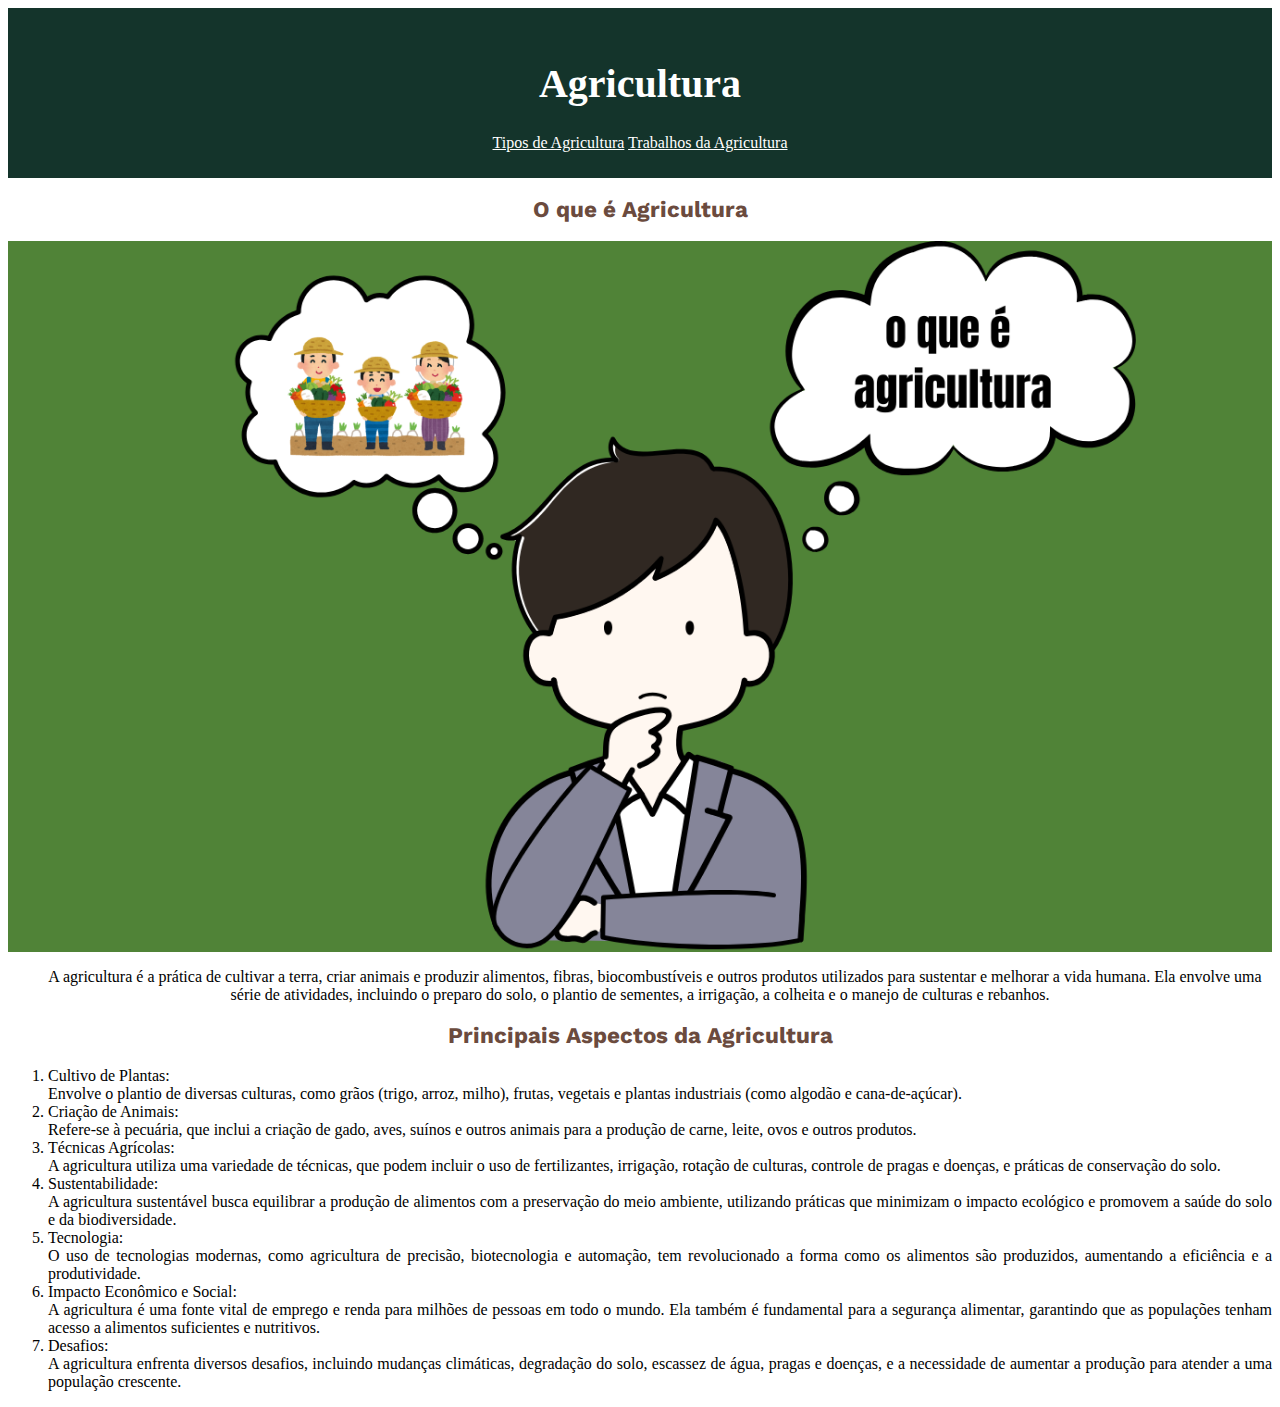
<file: index.html>
<!DOCTYPE html>
<html lang="pt-br">
<head>
    <meta charset="UTF-8">
    <meta name="viewport" content="width=device-width, initial-scale=1.0">
    <link rel="shortcut icon" href="favicon.ico" type="image/x-icon">
    <title>Agricultura</title>
    <link rel="stylesheet" href="style.css">
</head>
<body>
    <header>
         <h1>Agricultura</h1>
         <a  href="pag002.html"; > Tipos de Agricultura</a>
         <a href="pag003.html">Trabalhos da Agricultura</a>
    </header>
    <main>
    <h2>O que é Agricultura</h2>
    <picture>
    <source media="(max-width:750px )" srcset="img-p.png" type="image/png">
    <source media="(max-width:  1060 px)" srcset="img-m.png" type="image/png">
<img src="img.png" alt="trator-no-campo" class="centralizada"></picture>
   <p> A agricultura é a prática de cultivar a terra, criar animais e produzir alimentos, fibras, biocombustíveis e outros produtos utilizados para sustentar e melhorar a vida humana. Ela envolve uma série de atividades, incluindo o preparo do solo, o plantio de sementes, a irrigação, a colheita e o manejo de culturas e rebanhos.</p></main>

<h2>Principais Aspectos da Agricultura</h1>
<ol>
<li>Cultivo de Plantas: <div></div>Envolve o plantio de diversas culturas, como grãos (trigo, arroz, milho), frutas, vegetais e plantas industriais (como algodão e cana-de-açúcar).
   </div></li>
   <li>Criação de Animais: <div>Refere-se à pecuária, que inclui a criação de gado, aves, suínos e outros animais para a produção de carne, leite, ovos e outros produtos.</div>
</li>
<li>Técnicas Agrícolas:<div> A agricultura utiliza uma variedade de técnicas, que podem incluir o uso de fertilizantes, irrigação, rotação de culturas, controle de pragas e doenças, e práticas de conservação do solo.</div></li>
<li> 
    Sustentabilidade: <div> A agricultura sustentável busca equilibrar a produção de alimentos com a preservação do meio ambiente, utilizando práticas que minimizam o impacto ecológico e promovem a saúde do solo e da biodiversidade.</div>
</li>
<li> 
    Tecnologia: <div> O uso de tecnologias modernas, como agricultura de precisão, biotecnologia e automação, tem revolucionado a forma como os alimentos são produzidos, aumentando a eficiência e a produtividade.</div>
    <li>
        Impacto Econômico e Social: <div> A agricultura é uma fonte vital de emprego e renda para milhões de pessoas em todo o mundo. Ela também é fundamental para a segurança alimentar, garantindo que as populações tenham acesso a alimentos suficientes e nutritivos.</div>
    </li>
<li>
    Desafios: <div> A agricultura enfrenta diversos desafios, incluindo mudanças climáticas, degradação do solo, escassez de água, pragas e doenças, e a necessidade de aumentar a produção para atender a uma população crescente.</div>
</li>

</ol>


</body>
</html>
</file>
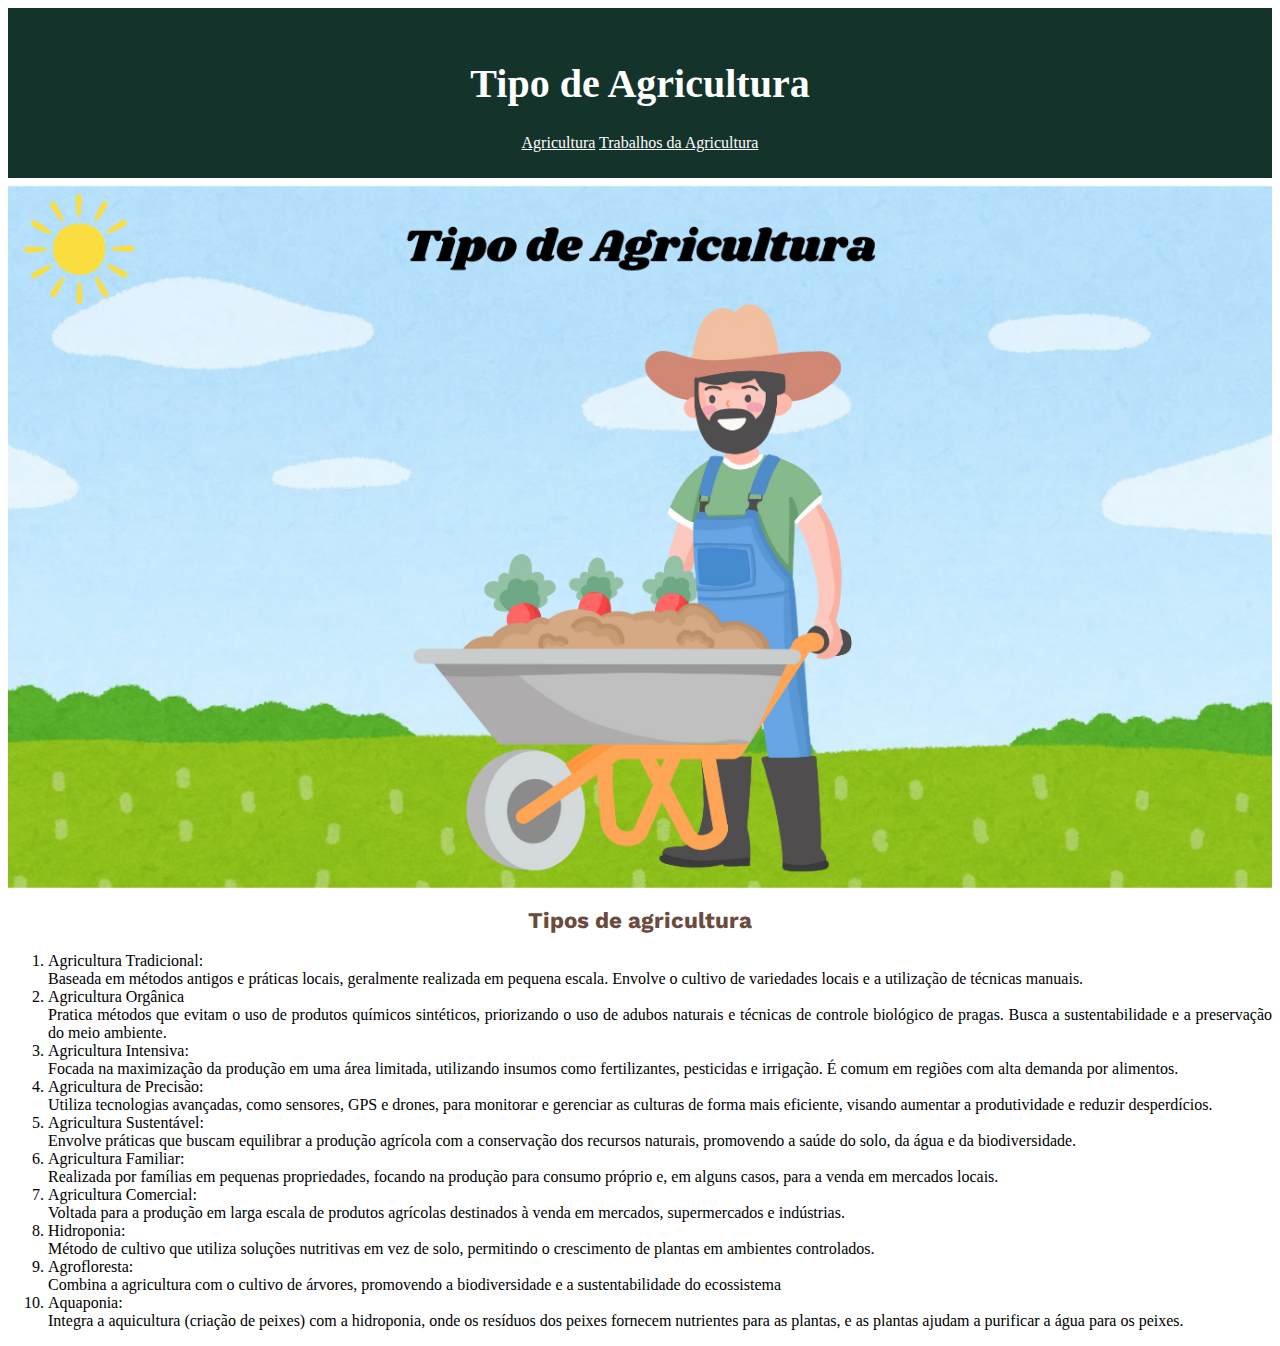
<file: pag002.html>
<!DOCTYPE html>
<html lang="pt-br">
<head>
    <meta charset="UTF-8">
    <meta name="viewport" content="width=device-width, initial-scale=1.0">
    <title>Tipos de Agricultura</title>
    <link rel="stylesheet" href="style.css">
</head>
<body>
    <header>
        <h1>Tipo de Agricultura</h1>
        <a href="index.html"> Agricultura</a>
        <a href="pag003.html">Trabalhos da Agricultura</a>
   </header>
    <picture>
        <source media="(max-width:750px )" srcset="img2-p.png" type="image/png">
        <source media="(max-width:  1050 px)" srcset="img2-m.png" type="image/png">
    <img src="img2.png" alt="trator-no-campo"class="centralizada"></picture>
    <h2>Tipos de agricultura</h2> 
<ol>
    <li> Agricultura Tradicional: 
 <div>Baseada em métodos antigos e práticas locais, geralmente realizada em pequena escala. Envolve o cultivo de variedades locais e a utilização de técnicas manuais.</div></li>
        <li> Agricultura Orgânica
           <div>  Pratica métodos que evitam o uso de produtos químicos sintéticos, priorizando o uso de adubos naturais e técnicas de controle biológico de pragas. Busca a sustentabilidade e a preservação do meio ambiente.</div>
            </li>
            <li>Agricultura Intensiva: 
                <div> Focada na maximização da produção em uma área limitada, utilizando insumos como fertilizantes, pesticidas e irrigação. É comum em regiões com alta demanda por alimentos.</div></li>
                <li>
                    Agricultura de Precisão: 
                    <div>Utiliza tecnologias avançadas, como sensores, GPS e drones, para monitorar e gerenciar as culturas de forma mais eficiente, visando aumentar a produtividade e reduzir desperdícios.</div>
                </li>
                <li>Agricultura Sustentável: 
                    <div>Envolve práticas que buscam equilibrar a produção agrícola com a conservação dos recursos naturais, promovendo a saúde do solo, da água e da biodiversidade.</div></li>
                    <li>Agricultura Familiar: 
                        <div>Realizada por famílias em pequenas propriedades, focando na produção para consumo próprio e, em alguns casos, para a venda em mercados locais.</div></li>
                        <li>Agricultura Comercial: <div>Voltada para a produção em larga escala de produtos agrícolas destinados à venda em mercados, supermercados e indústrias.</div></li>
                        <li>Hidroponia: <div>Método de cultivo que utiliza soluções nutritivas em vez de solo, permitindo o crescimento de plantas em ambientes controlados.</div></li>
                        <li>Agrofloresta: <div>Combina a agricultura com o cultivo de árvores, promovendo a biodiversidade e a sustentabilidade do ecossistema</div></li>
                        <li>Aquaponia: <div> Integra a aquicultura (criação de peixes) com a hidroponia, onde os resíduos dos peixes fornecem nutrientes para as plantas, e as plantas ajudam a purificar a água para os peixes.</div></li>
</body>
</html>
</file>
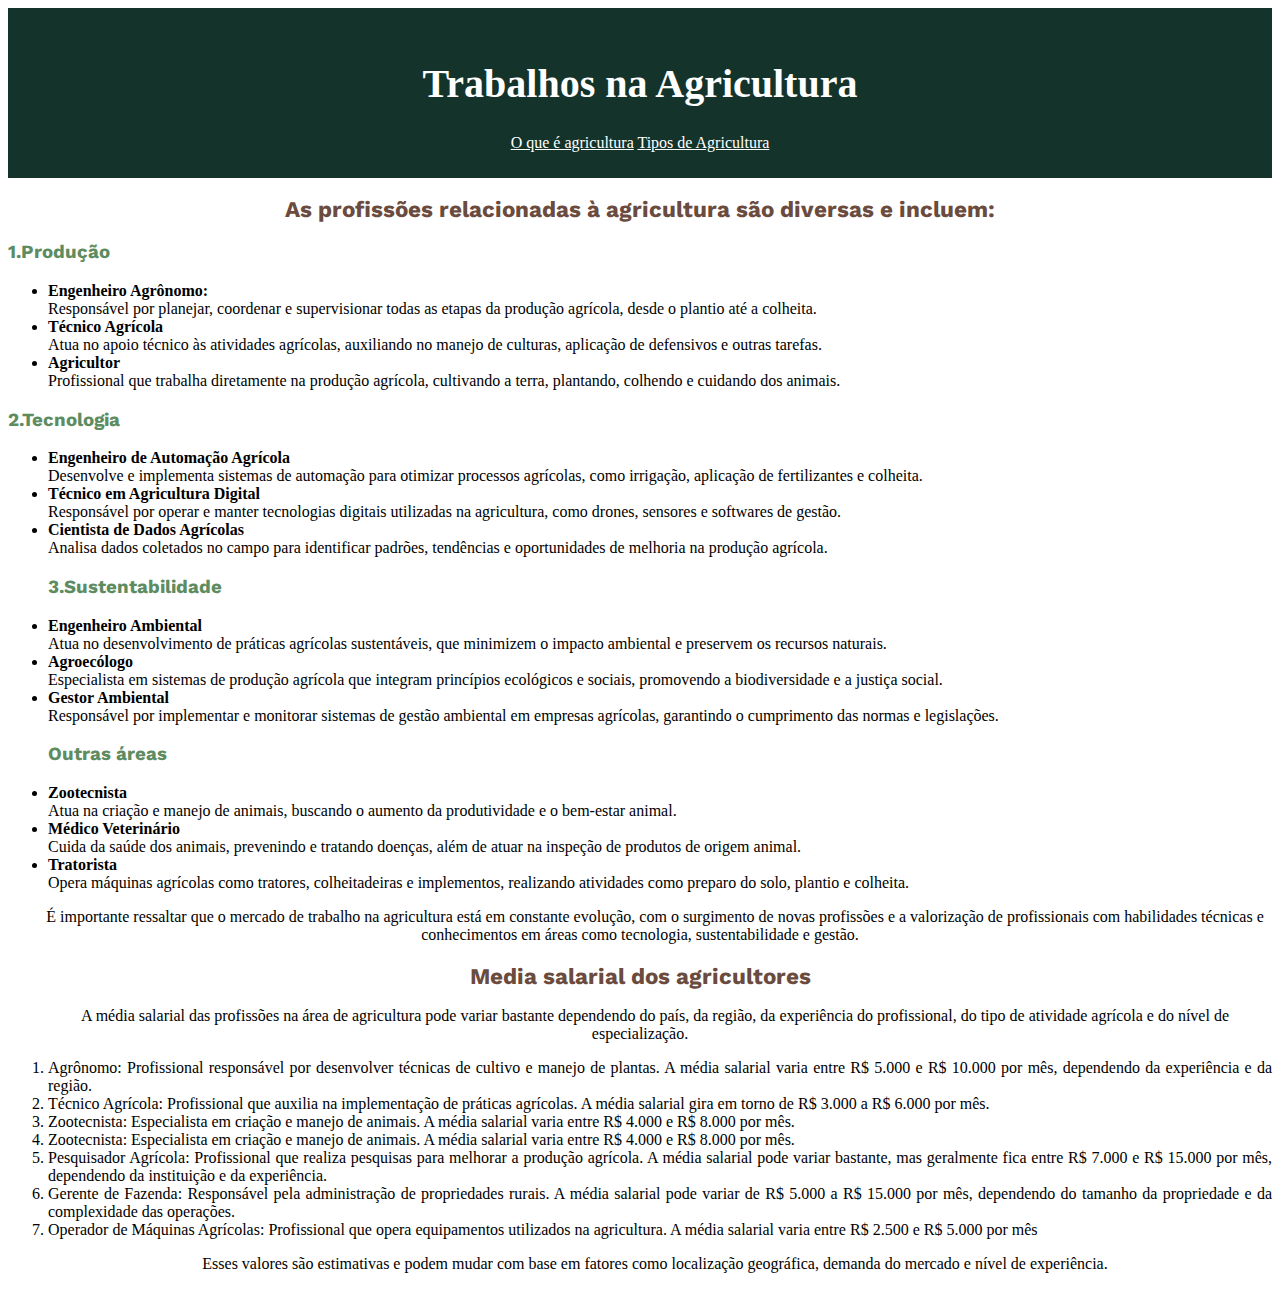
<file: pag003.html>
<!DOCTYPE html>
<html lang="pt-br">
<head>
    <meta charset="UTF-8">
    <meta name="viewport" content="width=device-width, initial-scale=1.0">
    <title>Trabalhos na Agricultura</title>
    <link rel="stylesheet" href="style.css">
</head>
<body>
    <header>
        <h1>Trabalhos na Agricultura</h1>
        <a  href="index.html"; > O que é agricultura</a>
        <a href="pag002.html">Tipos de Agricultura</a>
    </header>
        <h2>As profissões relacionadas à agricultura são diversas e incluem:</h2>
 <h3>1.Produção</h3>
<ul>
    <li>
       <strong> Engenheiro Agrônomo:</strong>
 <div> Responsável por planejar, coordenar e supervisionar todas as etapas da produção agrícola, desde o plantio até a colheita.</div> </li>
 <li><strong>Técnico Agrícola</strong>
<div>Atua no apoio técnico às atividades agrícolas, auxiliando no manejo de culturas, aplicação de defensivos e outras tarefas.</div></li>
<li><strong> Agricultor</strong>
<div>Profissional que trabalha diretamente na produção agrícola, cultivando a terra, plantando, colhendo e cuidando dos animais.</div></li>
</ul>
<h3>2.Tecnologia</h3>
<ul>
<li>
   <strong> Engenheiro de Automação Agrícola</strong>
    <div>Desenvolve e implementa sistemas de automação para otimizar processos agrícolas, como irrigação, aplicação de fertilizantes e colheita. </div>
</li>
<li>
    <strong> Técnico em Agricultura Digital</strong>
<div>Responsável por operar e manter tecnologias digitais utilizadas na agricultura, como drones, sensores e softwares de gestão.</div>
</li>
<li>
  <strong>Cientista de Dados Agrícolas</strong>
<div>Analisa dados coletados no campo para identificar padrões, tendências e oportunidades de melhoria na produção agrícola.</div>
</li>
<h3>3.Sustentabilidade</h3>
<li>
  <strong>  Engenheiro Ambiental</strong>
   <div>Atua no desenvolvimento de práticas agrícolas sustentáveis, que minimizem o impacto ambiental e preservem os recursos naturais.</div> </li>
    
   <li> <strong> Agroecólogo</strong>
   <div> Especialista em sistemas de produção agrícola que integram princípios ecológicos e sociais, promovendo a biodiversidade e a justiça social.</div></li>
    
   <li> <strong>Gestor Ambiental</strong>
    <div> Responsável por implementar e monitorar sistemas de gestão ambiental em empresas agrícolas, garantindo o cumprimento das normas e legislações.</div></li>
    <h3>Outras áreas</h3>
    <li> <strong>Zootecnista</strong>
       <div>Atua na criação e manejo de animais, buscando o aumento da produtividade e o bem-estar animal.</div> </li>
        
       <li><strong> Médico Veterinário</strong>
      <div>  Cuida da saúde dos animais, prevenindo e tratando doenças, além de atuar na inspeção de produtos de origem animal.</div></li> 
        
      <li><strong> Tratorista</strong>
       <div> Opera máquinas agrícolas como tratores, colheitadeiras e implementos, realizando atividades como preparo do solo, plantio e colheita.</div></li>
</ul>
<p>É importante ressaltar que o mercado de trabalho na agricultura está em constante evolução, com o surgimento de novas profissões e a valorização de profissionais com habilidades técnicas e conhecimentos em áreas como tecnologia, sustentabilidade e gestão.</p>
<h2>Media salarial dos agricultores</h2>
<p>A média salarial das profissões na área de agricultura pode variar bastante dependendo do país, da região, da experiência do profissional, do tipo de atividade agrícola e do nível de especialização. </p>
<ol>
    <li>
        Agrônomo: Profissional responsável por desenvolver técnicas de cultivo e manejo de plantas. A média salarial varia entre R$ 5.000 e R$ 10.000 por mês, dependendo da experiência e da região.
    </li>
    <li>Técnico Agrícola: Profissional que auxilia na implementação de práticas agrícolas. A média salarial gira em torno de R$ 3.000 a R$ 6.000 por mês.
    </li>
    <li>
        Zootecnista: Especialista em criação e manejo de animais. A média salarial varia entre R$ 4.000 e R$ 8.000 por mês.
    </li>
    <li>
        Zootecnista: Especialista em criação e manejo de animais. A média salarial varia entre R$ 4.000 e R$ 8.000 por mês.
    </li>
    <li>
        Pesquisador Agrícola: Profissional que realiza pesquisas para melhorar a produção agrícola. A média salarial pode variar bastante, mas geralmente fica entre R$ 7.000 e R$ 15.000 por mês, dependendo da instituição e da experiência.
    </li>
    <li>
        Gerente de Fazenda: Responsável pela administração de propriedades rurais. A média salarial pode variar de R$ 5.000 a R$ 15.000 por mês, dependendo do tamanho da propriedade e da complexidade das operações.
    </li>
    <li>
        Operador de Máquinas Agrícolas: Profissional que opera equipamentos utilizados na agricultura. A média salarial varia entre R$ 2.500 e R$ 5.000 por mês
    </li>
</ol>
<p>Esses valores são estimativas e podem mudar com base em fatores como localização geográfica, demanda do mercado e nível de experiência.</p>

</ol>
</body>
</html>
</file>
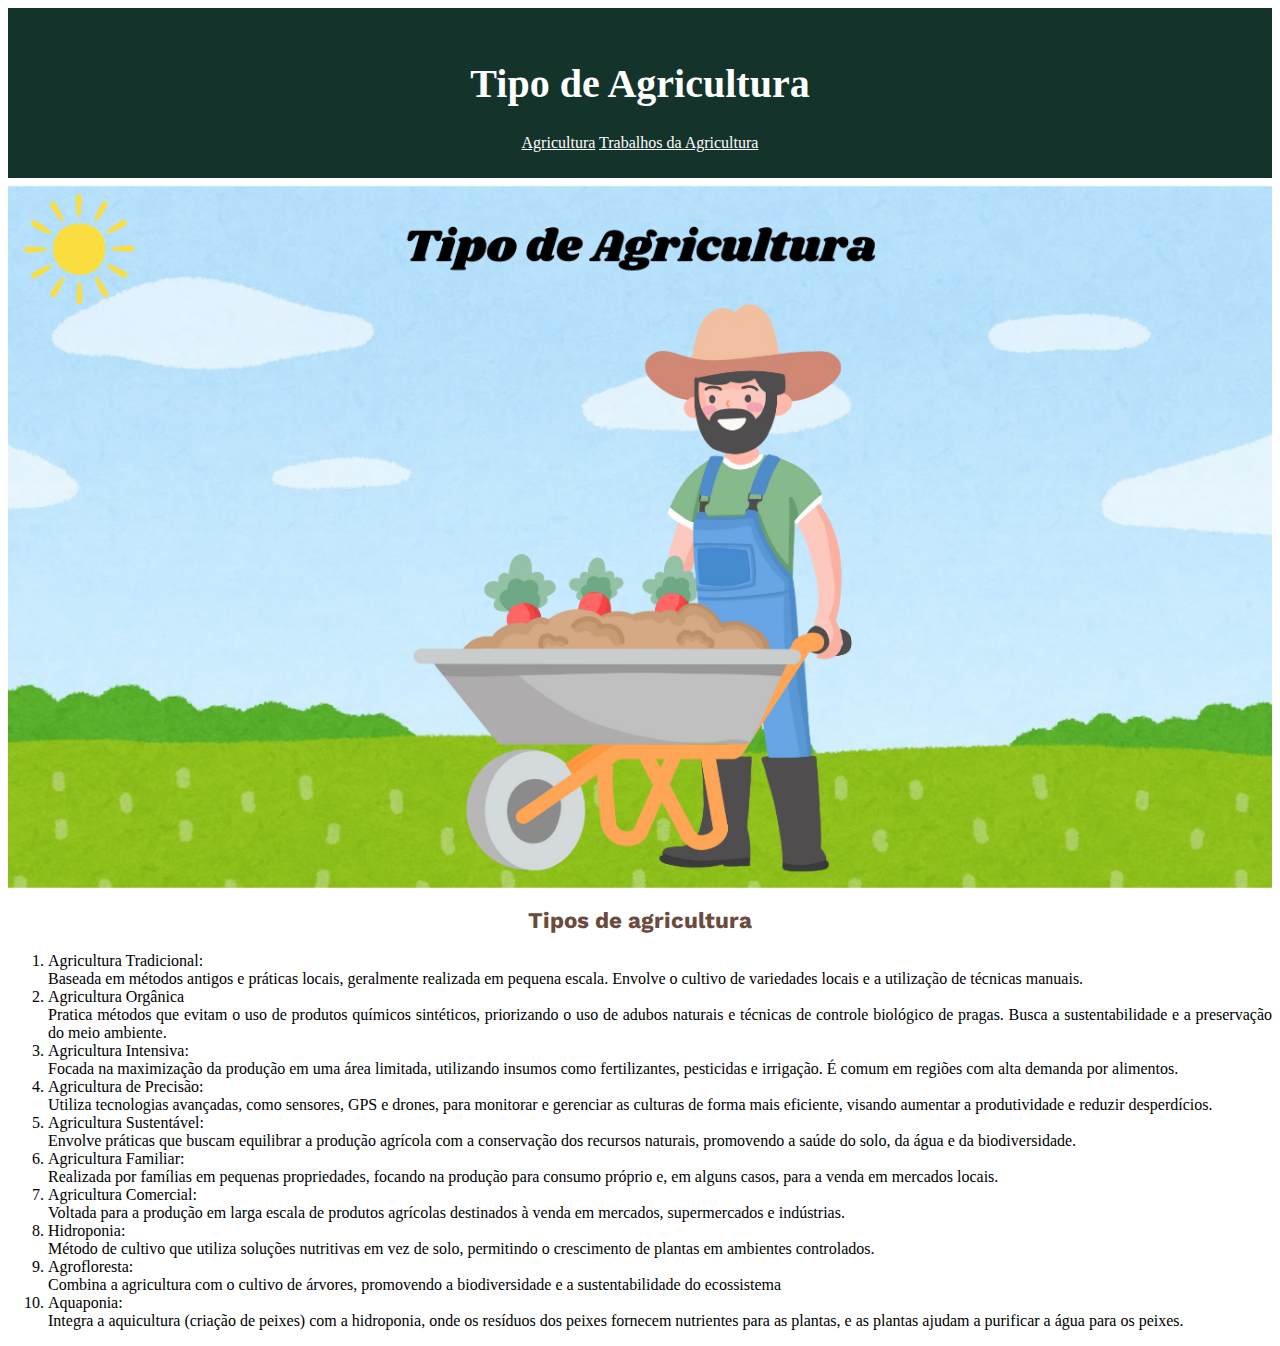
<file: pag02.html>
<!DOCTYPE html>
<html lang="pt-br">
<head>
    <meta charset="UTF-8">
    <meta name="viewport" content="width=device-width, initial-scale=1.0">
    <title>Tipos de Agricultura</title>
    <link rel="stylesheet" href="style.css">
</head>
<body>
    <header>
        <h1>Tipo de Agricultura</h1>
        <a href="index.html"> Agricultura</a>
        <a href="pag03.html">Trabalhos da Agricultura</a>
   </header>
    <picture>
        <source media="(max-width:750px )" srcset="img2-p.png" type="image/png">
        <source media="(max-width:  1050 px)" srcset="img2-m.png" type="image/png">
    <img src="img2.png" alt="trator-no-campo"class="centralizada"></picture>
    <h2>Tipos de agricultura</h2> 
<ol>
    <li> Agricultura Tradicional: 
 <div>Baseada em métodos antigos e práticas locais, geralmente realizada em pequena escala. Envolve o cultivo de variedades locais e a utilização de técnicas manuais.</div></li>
        <li> Agricultura Orgânica
           <div>  Pratica métodos que evitam o uso de produtos químicos sintéticos, priorizando o uso de adubos naturais e técnicas de controle biológico de pragas. Busca a sustentabilidade e a preservação do meio ambiente.</div>
            </li>
            <li>Agricultura Intensiva: 
                <div> Focada na maximização da produção em uma área limitada, utilizando insumos como fertilizantes, pesticidas e irrigação. É comum em regiões com alta demanda por alimentos.</div></li>
                <li>
                    Agricultura de Precisão: 
                    <div>Utiliza tecnologias avançadas, como sensores, GPS e drones, para monitorar e gerenciar as culturas de forma mais eficiente, visando aumentar a produtividade e reduzir desperdícios.</div>
                </li>
                <li>Agricultura Sustentável: 
                    <div>Envolve práticas que buscam equilibrar a produção agrícola com a conservação dos recursos naturais, promovendo a saúde do solo, da água e da biodiversidade.</div></li>
                    <li>Agricultura Familiar: 
                        <div>Realizada por famílias em pequenas propriedades, focando na produção para consumo próprio e, em alguns casos, para a venda em mercados locais.</div></li>
                        <li>Agricultura Comercial: <div>Voltada para a produção em larga escala de produtos agrícolas destinados à venda em mercados, supermercados e indústrias.</div></li>
                        <li>Hidroponia: <div>Método de cultivo que utiliza soluções nutritivas em vez de solo, permitindo o crescimento de plantas em ambientes controlados.</div></li>
                        <li>Agrofloresta: <div>Combina a agricultura com o cultivo de árvores, promovendo a biodiversidade e a sustentabilidade do ecossistema</div></li>
                        <li>Aquaponia: <div> Integra a aquicultura (criação de peixes) com a hidroponia, onde os resíduos dos peixes fornecem nutrientes para as plantas, e as plantas ajudam a purificar a água para os peixes.</div></li>
</body>
</html>
</file>
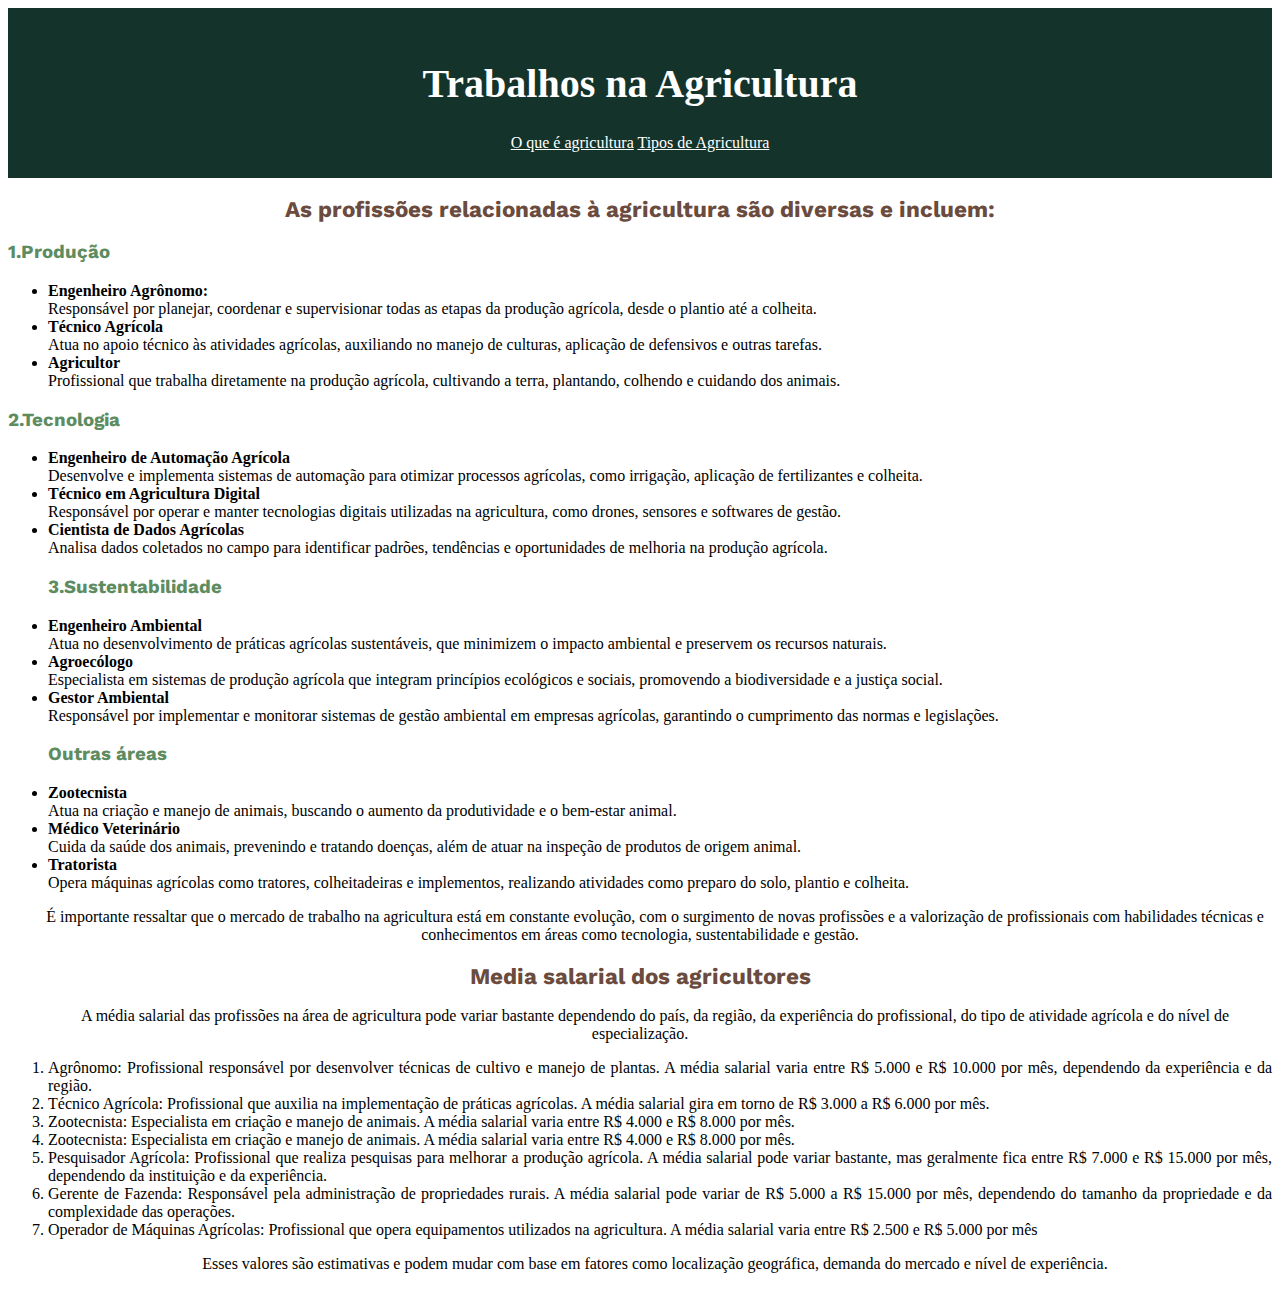
<file: pag03.html>
<!DOCTYPE html>
<html lang="pt-br">
<head>
    <meta charset="UTF-8">
    <meta name="viewport" content="width=device-width, initial-scale=1.0">
    <title>Trabalhos na Agricultura</title>
    <link rel="stylesheet" href="style.css">
</head>
<body>
    <header>
        <h1>Trabalhos na Agricultura</h1>
        <a  href="index.html"; > O que é agricultura</a>
        <a href="pag02.html">Tipos de Agricultura</a>
    </header>
        <h2>As profissões relacionadas à agricultura são diversas e incluem:</h2>
 <h3>1.Produção</h3>
<ul>
    <li>
       <strong> Engenheiro Agrônomo:</strong>
 <div> Responsável por planejar, coordenar e supervisionar todas as etapas da produção agrícola, desde o plantio até a colheita.</div> </li>
 <li><strong>Técnico Agrícola</strong>
<div>Atua no apoio técnico às atividades agrícolas, auxiliando no manejo de culturas, aplicação de defensivos e outras tarefas.</div></li>
<li><strong> Agricultor</strong>
<div>Profissional que trabalha diretamente na produção agrícola, cultivando a terra, plantando, colhendo e cuidando dos animais.</div></li>
</ul>
<h3>2.Tecnologia</h3>
<ul>
<li>
   <strong> Engenheiro de Automação Agrícola</strong>
    <div>Desenvolve e implementa sistemas de automação para otimizar processos agrícolas, como irrigação, aplicação de fertilizantes e colheita. </div>
</li>
<li>
    <strong> Técnico em Agricultura Digital</strong>
<div>Responsável por operar e manter tecnologias digitais utilizadas na agricultura, como drones, sensores e softwares de gestão.</div>
</li>
<li>
  <strong>Cientista de Dados Agrícolas</strong>
<div>Analisa dados coletados no campo para identificar padrões, tendências e oportunidades de melhoria na produção agrícola.</div>
</li>
<h3>3.Sustentabilidade</h3>
<li>
  <strong>  Engenheiro Ambiental</strong>
   <div>Atua no desenvolvimento de práticas agrícolas sustentáveis, que minimizem o impacto ambiental e preservem os recursos naturais.</div> </li>
    
   <li> <strong> Agroecólogo</strong>
   <div> Especialista em sistemas de produção agrícola que integram princípios ecológicos e sociais, promovendo a biodiversidade e a justiça social.</div></li>
    
   <li> <strong>Gestor Ambiental</strong>
    <div> Responsável por implementar e monitorar sistemas de gestão ambiental em empresas agrícolas, garantindo o cumprimento das normas e legislações.</div></li>
    <h3>Outras áreas</h3>
    <li> <strong>Zootecnista</strong>
       <div>Atua na criação e manejo de animais, buscando o aumento da produtividade e o bem-estar animal.</div> </li>
        
       <li><strong> Médico Veterinário</strong>
      <div>  Cuida da saúde dos animais, prevenindo e tratando doenças, além de atuar na inspeção de produtos de origem animal.</div></li> 
        
      <li><strong> Tratorista</strong>
       <div> Opera máquinas agrícolas como tratores, colheitadeiras e implementos, realizando atividades como preparo do solo, plantio e colheita.</div></li>
</ul>
<p>É importante ressaltar que o mercado de trabalho na agricultura está em constante evolução, com o surgimento de novas profissões e a valorização de profissionais com habilidades técnicas e conhecimentos em áreas como tecnologia, sustentabilidade e gestão.</p>
<h2>Media salarial dos agricultores</h2>
<p>A média salarial das profissões na área de agricultura pode variar bastante dependendo do país, da região, da experiência do profissional, do tipo de atividade agrícola e do nível de especialização. </p>
<ol>
    <li>
        Agrônomo: Profissional responsável por desenvolver técnicas de cultivo e manejo de plantas. A média salarial varia entre R$ 5.000 e R$ 10.000 por mês, dependendo da experiência e da região.
    </li>
    <li>Técnico Agrícola: Profissional que auxilia na implementação de práticas agrícolas. A média salarial gira em torno de R$ 3.000 a R$ 6.000 por mês.
    </li>
    <li>
        Zootecnista: Especialista em criação e manejo de animais. A média salarial varia entre R$ 4.000 e R$ 8.000 por mês.
    </li>
    <li>
        Zootecnista: Especialista em criação e manejo de animais. A média salarial varia entre R$ 4.000 e R$ 8.000 por mês.
    </li>
    <li>
        Pesquisador Agrícola: Profissional que realiza pesquisas para melhorar a produção agrícola. A média salarial pode variar bastante, mas geralmente fica entre R$ 7.000 e R$ 15.000 por mês, dependendo da instituição e da experiência.
    </li>
    <li>
        Gerente de Fazenda: Responsável pela administração de propriedades rurais. A média salarial pode variar de R$ 5.000 a R$ 15.000 por mês, dependendo do tamanho da propriedade e da complexidade das operações.
    </li>
    <li>
        Operador de Máquinas Agrícolas: Profissional que opera equipamentos utilizados na agricultura. A média salarial varia entre R$ 2.500 e R$ 5.000 por mês
    </li>
</ol>
<p>Esses valores são estimativas e podem mudar com base em fatores como localização geográfica, demanda do mercado e nível de experiência.</p>

</ol>
</body>
</html>
</file>
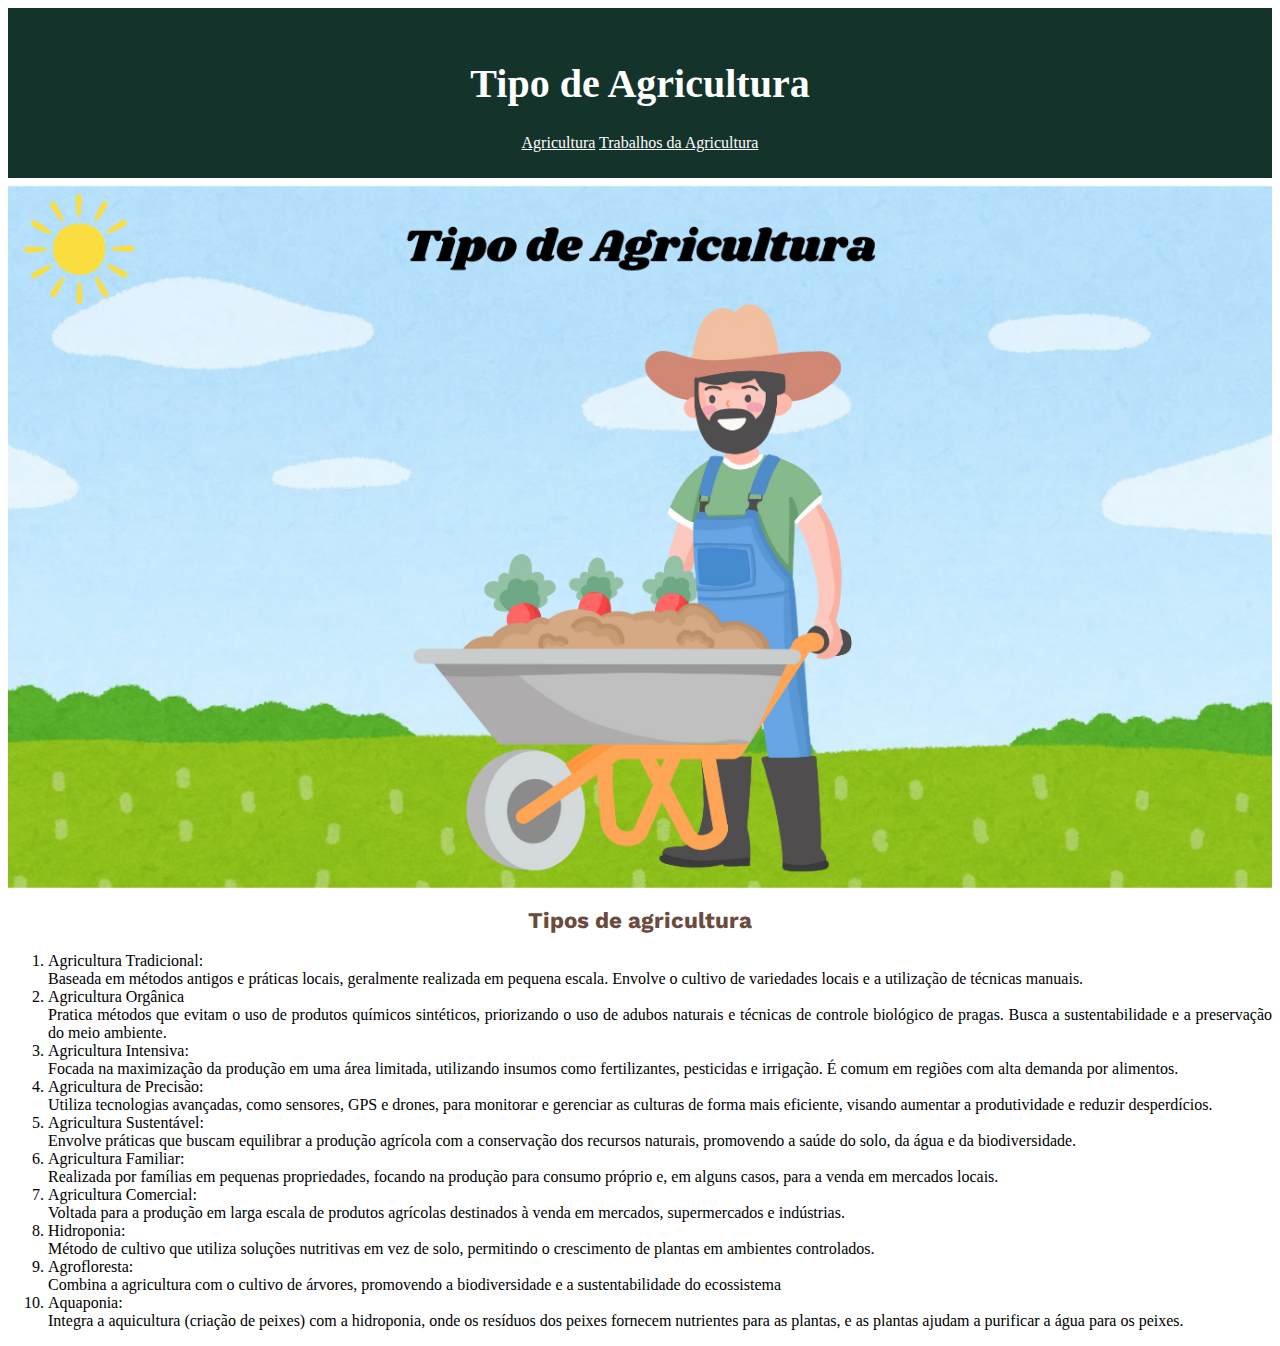
<file: Tiposdeagricultura.html>
<!DOCTYPE html>
<html lang="pt-br">
<head>
    <meta charset="UTF-8">
    <meta name="viewport" content="width=device-width, initial-scale=1.0">
    <title>Tipos de Agricultura</title>
    <link rel="stylesheet" href="style.css">
</head>
<body>
    <header>
        <h1>Tipo de Agricultura</h1>
        <a href="index.html"> Agricultura</a>
        <a href="trabalhosdagricultura.html">Trabalhos da Agricultura</a>
   </header>
    <picture>
        <source media="(max-width:750px )" srcset="tipoagricultura-p.png" type="image/png">
        <source media="(max-width:  1050 px)" srcset="tipoagricultura-m.png" type="image/png">
    <img src="tipoagricultura.png" alt="trator-no-campo"class="centralizada"></picture>
    <h2>Tipos de agricultura</h2> 
<ol>
    <li> Agricultura Tradicional: 
 <div>Baseada em métodos antigos e práticas locais, geralmente realizada em pequena escala. Envolve o cultivo de variedades locais e a utilização de técnicas manuais.</div></li>
        <li> Agricultura Orgânica
           <div>  Pratica métodos que evitam o uso de produtos químicos sintéticos, priorizando o uso de adubos naturais e técnicas de controle biológico de pragas. Busca a sustentabilidade e a preservação do meio ambiente.</div>
            </li>
            <li>Agricultura Intensiva: 
                <div> Focada na maximização da produção em uma área limitada, utilizando insumos como fertilizantes, pesticidas e irrigação. É comum em regiões com alta demanda por alimentos.</div></li>
                <li>
                    Agricultura de Precisão: 
                    <div>Utiliza tecnologias avançadas, como sensores, GPS e drones, para monitorar e gerenciar as culturas de forma mais eficiente, visando aumentar a produtividade e reduzir desperdícios.</div>
                </li>
                <li>Agricultura Sustentável: 
                    <div>Envolve práticas que buscam equilibrar a produção agrícola com a conservação dos recursos naturais, promovendo a saúde do solo, da água e da biodiversidade.</div></li>
                    <li>Agricultura Familiar: 
                        <div>Realizada por famílias em pequenas propriedades, focando na produção para consumo próprio e, em alguns casos, para a venda em mercados locais.</div></li>
                        <li>Agricultura Comercial: <div>Voltada para a produção em larga escala de produtos agrícolas destinados à venda em mercados, supermercados e indústrias.</div></li>
                        <li>Hidroponia: <div>Método de cultivo que utiliza soluções nutritivas em vez de solo, permitindo o crescimento de plantas em ambientes controlados.</div></li>
                        <li>Agrofloresta: <div>Combina a agricultura com o cultivo de árvores, promovendo a biodiversidade e a sustentabilidade do ecossistema</div></li>
                        <li>Aquaponia: <div> Integra a aquicultura (criação de peixes) com a hidroponia, onde os resíduos dos peixes fornecem nutrientes para as plantas, e as plantas ajudam a purificar a água para os peixes.</div></li>
</body>
</html>
</file>
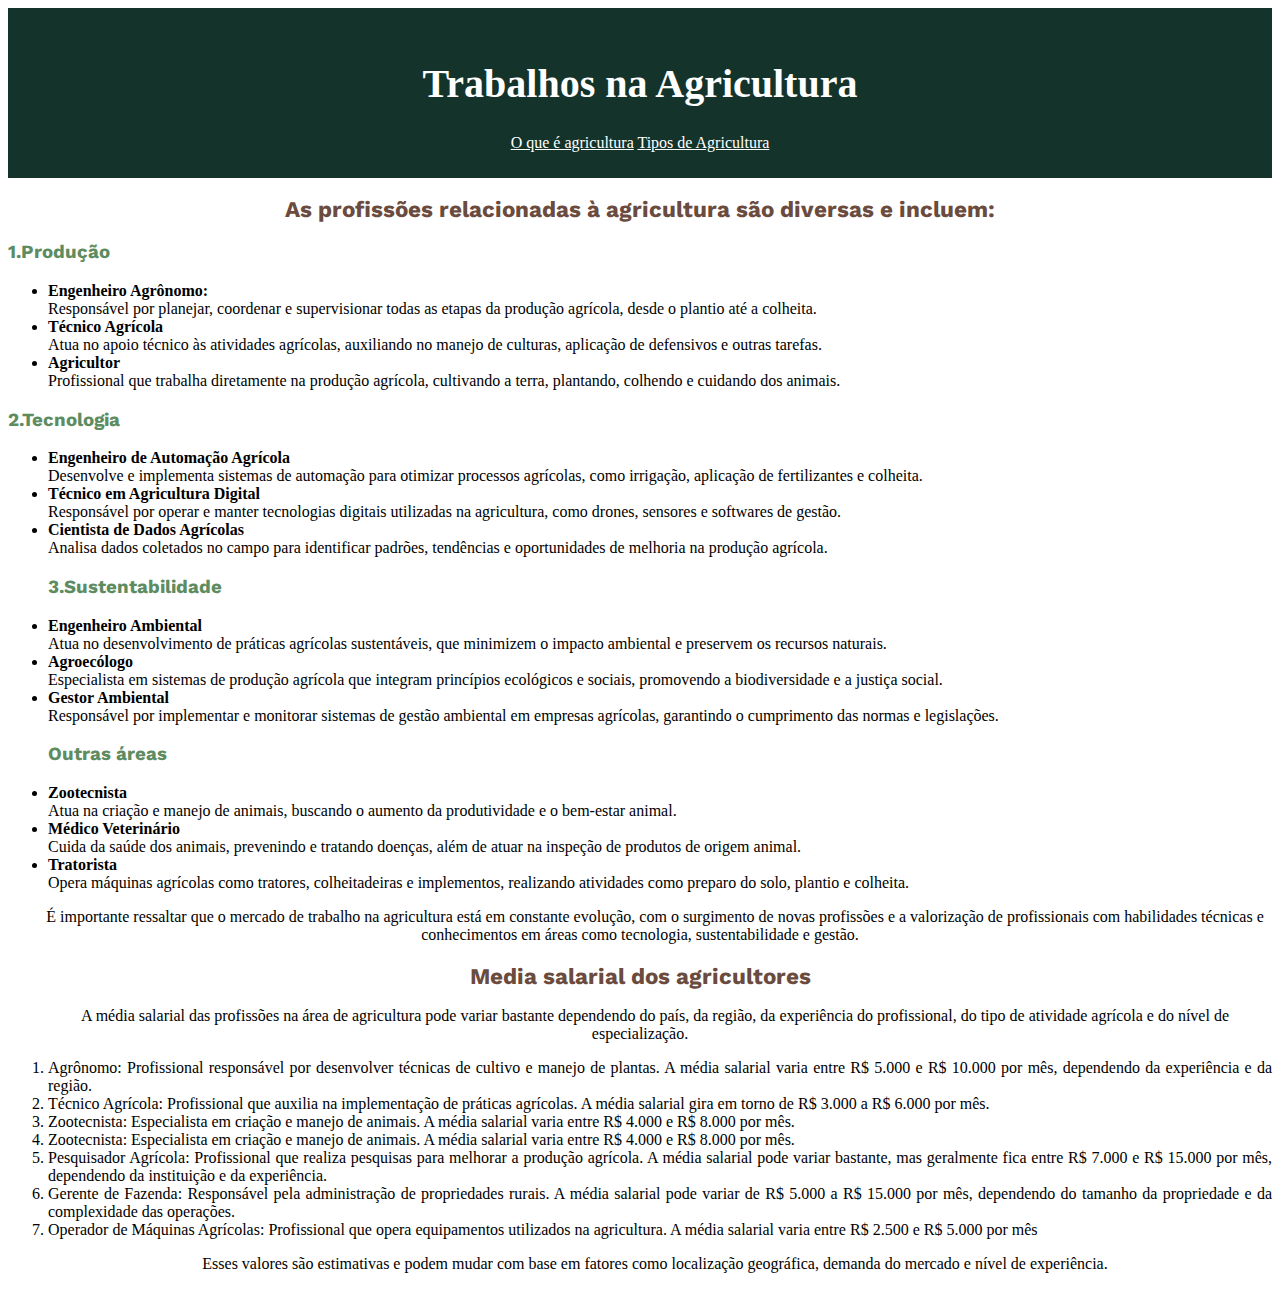
<file: trabalhosdagricultura.html>
<!DOCTYPE html>
<html lang="pt-br">
<head>
    <meta charset="UTF-8">
    <meta name="viewport" content="width=device-width, initial-scale=1.0">
    <title>Trabalhos na Agricultura</title>
    <link rel="stylesheet" href="style.css">
</head>
<body>
    <header>
        <h1>Trabalhos na Agricultura</h1>
        <a  href="index.html"; > O que é agricultura</a>
        <a href="Tiposdeagricultura.html">Tipos de Agricultura</a>
    </header>
        <h2>As profissões relacionadas à agricultura são diversas e incluem:</h2>
 <h3>1.Produção</h3>
<ul>
    <li>
       <strong> Engenheiro Agrônomo:</strong>
 <div> Responsável por planejar, coordenar e supervisionar todas as etapas da produção agrícola, desde o plantio até a colheita.</div> </li>
 <li><strong>Técnico Agrícola</strong>
<div>Atua no apoio técnico às atividades agrícolas, auxiliando no manejo de culturas, aplicação de defensivos e outras tarefas.</div></li>
<li><strong> Agricultor</strong>
<div>Profissional que trabalha diretamente na produção agrícola, cultivando a terra, plantando, colhendo e cuidando dos animais.</div></li>
</ul>
<h3>2.Tecnologia</h3>
<ul>
<li>
   <strong> Engenheiro de Automação Agrícola</strong>
    <div>Desenvolve e implementa sistemas de automação para otimizar processos agrícolas, como irrigação, aplicação de fertilizantes e colheita. </div>
</li>
<li>
    <strong> Técnico em Agricultura Digital</strong>
<div>Responsável por operar e manter tecnologias digitais utilizadas na agricultura, como drones, sensores e softwares de gestão.</div>
</li>
<li>
  <strong>Cientista de Dados Agrícolas</strong>
<div>Analisa dados coletados no campo para identificar padrões, tendências e oportunidades de melhoria na produção agrícola.</div>
</li>
<h3>3.Sustentabilidade</h3>
<li>
  <strong>  Engenheiro Ambiental</strong>
   <div>Atua no desenvolvimento de práticas agrícolas sustentáveis, que minimizem o impacto ambiental e preservem os recursos naturais.</div> </li>
    
   <li> <strong> Agroecólogo</strong>
   <div> Especialista em sistemas de produção agrícola que integram princípios ecológicos e sociais, promovendo a biodiversidade e a justiça social.</div></li>
    
   <li> <strong>Gestor Ambiental</strong>
    <div> Responsável por implementar e monitorar sistemas de gestão ambiental em empresas agrícolas, garantindo o cumprimento das normas e legislações.</div></li>
    <h3>Outras áreas</h3>
    <li> <strong>Zootecnista</strong>
       <div>Atua na criação e manejo de animais, buscando o aumento da produtividade e o bem-estar animal.</div> </li>
        
       <li><strong> Médico Veterinário</strong>
      <div>  Cuida da saúde dos animais, prevenindo e tratando doenças, além de atuar na inspeção de produtos de origem animal.</div></li> 
        
      <li><strong> Tratorista</strong>
       <div> Opera máquinas agrícolas como tratores, colheitadeiras e implementos, realizando atividades como preparo do solo, plantio e colheita.</div></li>
</ul>
<p>É importante ressaltar que o mercado de trabalho na agricultura está em constante evolução, com o surgimento de novas profissões e a valorização de profissionais com habilidades técnicas e conhecimentos em áreas como tecnologia, sustentabilidade e gestão.</p>
<h2>Media salarial dos agricultores</h2>
<p>A média salarial das profissões na área de agricultura pode variar bastante dependendo do país, da região, da experiência do profissional, do tipo de atividade agrícola e do nível de especialização. </p>
<ol>
    <li>
        Agrônomo: Profissional responsável por desenvolver técnicas de cultivo e manejo de plantas. A média salarial varia entre R$ 5.000 e R$ 10.000 por mês, dependendo da experiência e da região.
    </li>
    <li>Técnico Agrícola: Profissional que auxilia na implementação de práticas agrícolas. A média salarial gira em torno de R$ 3.000 a R$ 6.000 por mês.
    </li>
    <li>
        Zootecnista: Especialista em criação e manejo de animais. A média salarial varia entre R$ 4.000 e R$ 8.000 por mês.
    </li>
    <li>
        Zootecnista: Especialista em criação e manejo de animais. A média salarial varia entre R$ 4.000 e R$ 8.000 por mês.
    </li>
    <li>
        Pesquisador Agrícola: Profissional que realiza pesquisas para melhorar a produção agrícola. A média salarial pode variar bastante, mas geralmente fica entre R$ 7.000 e R$ 15.000 por mês, dependendo da instituição e da experiência.
    </li>
    <li>
        Gerente de Fazenda: Responsável pela administração de propriedades rurais. A média salarial pode variar de R$ 5.000 a R$ 15.000 por mês, dependendo do tamanho da propriedade e da complexidade das operações.
    </li>
    <li>
        Operador de Máquinas Agrícolas: Profissional que opera equipamentos utilizados na agricultura. A média salarial varia entre R$ 2.500 e R$ 5.000 por mês
    </li>
</ol>
<p>Esses valores são estimativas e podem mudar com base em fatores como localização geográfica, demanda do mercado e nível de experiência.</p>

</ol>
</body>
</html>
</file>
<file: style.css>
@import url('https://fonts.googleapis.com/css2?family=Work+Sans:ital,wght@0,100..900;1,100..900&display=swap');
body{
    background-color: rgb(255, 255, 255)
}
a {
    color: #ffffff;
}
    h1{
       background-color:#14342B ;
        color: #ffffff;
        font-size: 40px;
      font-weight: bolder;
      font-style: normal;
       font-family:'Work Sans'Arial, Helvetica, sans-serif;
    }
    h2 {
        color:#6B4B3E;
        font-size: 1.4em;
        font-weight: bolder;
        font-style: normal;
        font-family: 'Work Sans';
        text-align: justify;
        text-align: center;
        
    }
    h3{
        color:#5E8C61;
        font-weight: bolder;
        font-style: normal;
        font-family: 'Work Sans';
    }

    li {
        color: black;
        text-align: center;
        text-align: justify;
       
    }
    p {
        color: black;
        text-align: justify;
        text-align: center;
        text-indent: 30px;
    }
    header {
        background-color:#14342B;
        color: #fff;
        padding: 1.6rem;
        text-align: center;}
        .centralizada {
            display: block;
            margin: 0 auto;
            max-width: 100%;
        }
</file>
